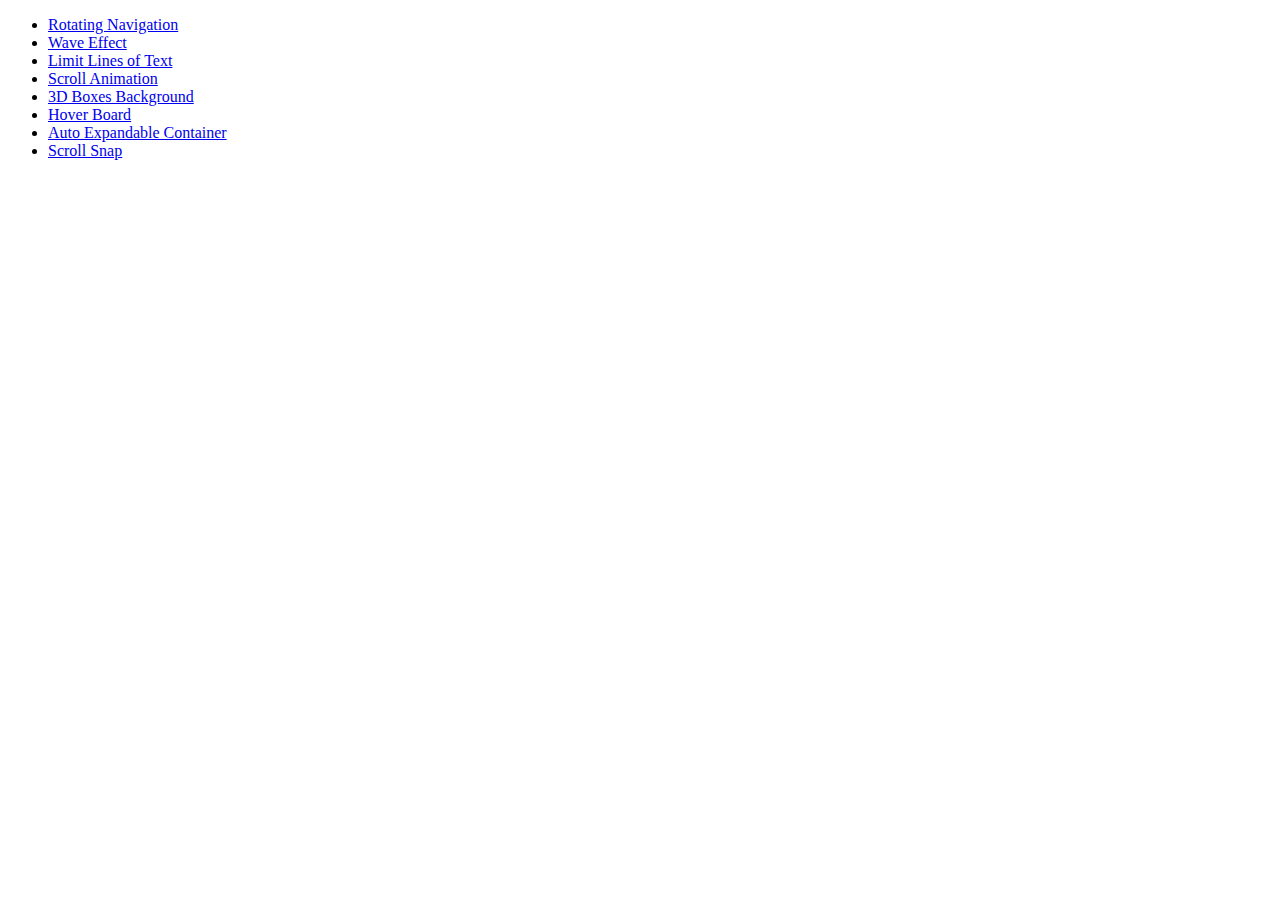
<file: Index.html>
<!DOCTYPE html>
<html lang="en">
  <head>
    <meta charset="UTF-8" />
    <meta http-equiv="X-UA-Compatible" content="IE=edge" />
    <meta name="viewport" content="width=device-width, initial-scale=1.0" />
    <title>CSS tricks</title>
  </head>
  <body>
    <ul>
      <li>
        <a href="/rotating-navigation/index.html">Rotating Navigation</a>
      </li>
      <li>
        <a href="/wave-effect/index.html">Wave Effect</a>
      </li>
      <li>
        <a href="/limit-lines-of-text/index.html">Limit Lines of Text</a>
      </li>
      <li>
        <a href="/scroll-animation/index.html">Scroll Animation</a>
      </li>
      <li>
        <a href="/limit-lines-of-text/index.html">3D Boxes Background</a>
      </li>
      <li>
        <a href="/hover-board/index.html">Hover Board</a>
      </li>
      <li>
        <a href="/hover-board/index.html">Auto Expandable Container</a>
      </li>
      <li>
        <a href="/scroll-snap/index.html">Scroll Snap</a>
      </li>
    </ul>
  </body>
</html>
</file>
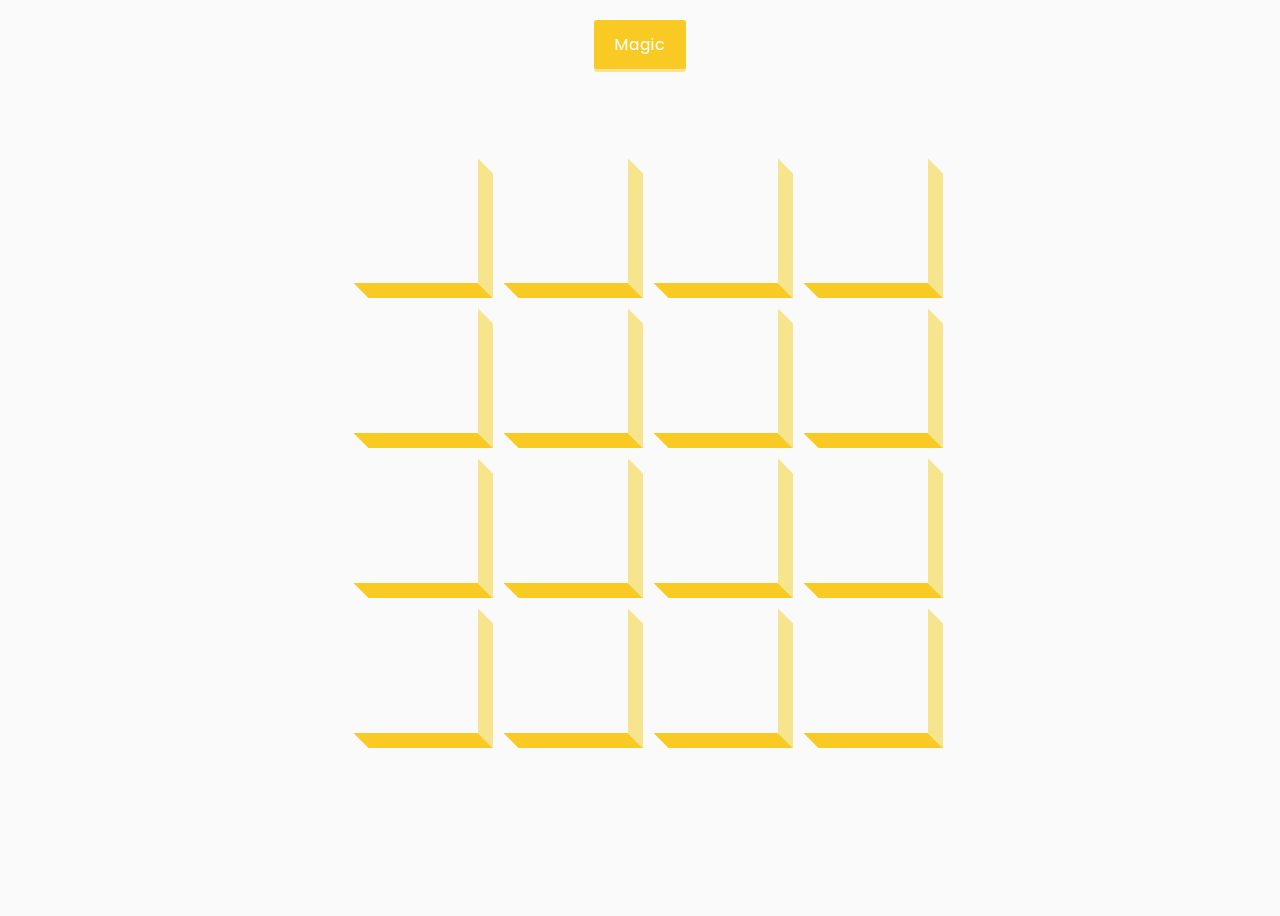
<file: 3d-boxes-background/index.html>
<!DOCTYPE html>
<html lang="en">
  <head>
    <meta charset="UTF-8" />
    <meta http-equiv="X-UA-Compatible" content="IE=edge" />
    <meta name="viewport" content="width=device-width, initial-scale=1.0" />
    <title>3D Boxes Background</title>
    <link rel="stylesheet" href="style.css" />
  </head>
  <body>
    <button id="btn" class="magic">Magic</button>
    <div id="boxes" class="boxes big"></div>
    <script src="main.js"></script>
  </body>
</html>
</file>
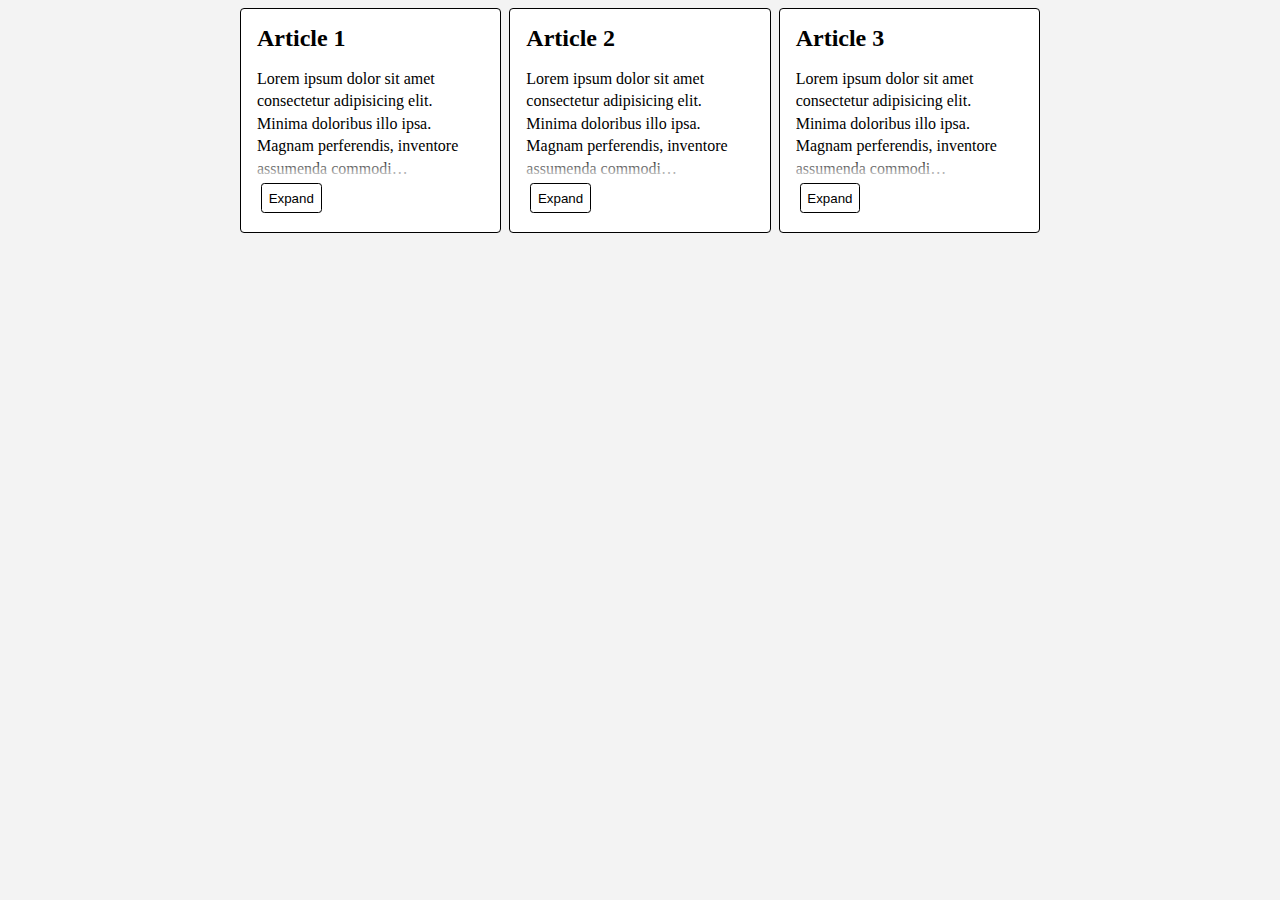
<file: limit lines of text/index.html>
<!DOCTYPE html>
<html lang="en">
  <head>
    <meta charset="UTF-8" />
    <meta http-equiv="X-UA-Compatible" content="IE=edge" />
    <meta name="viewport" content="width=device-width, initial-scale=1.0" />
    <title>Document</title>
    <link rel="stylesheet" href="./styles.css" />
  </head>
  <body>
    <section class="card-group">
      <article class="card">
        <h2>Article 1</h2>
        <p class="cutoff-text">
          Lorem ipsum dolor sit amet consectetur adipisicing elit. Minima
          doloribus illo ipsa. Magnam perferendis, inventore assumenda commodi
          exercitationem, nesciunt veritatis voluptatum similique quae, eius et
          odit voluptates in deleniti atque?Lorem ipsum dolor sit amet
          consectetur adipisicing elit. Minima doloribus illo ipsa. Magnam
          perferendis, inventore assumenda commodi exercitationem, nesciunt
          veritatis voluptatum similique quae, eius et odit voluptates in
          deleniti atque?Lorem ipsum dolor sit amet consectetur adipisicing
          elit. Minima doloribus illo ipsa. Magnam perferendis, inventore
          assumenda commodi exercitationem, nesciunt veritatis voluptatum
          similique quae, eius et odit voluptates in deleniti atque?
        </p>
        <input type="checkbox" class="expand-btn" />
      </article>
      <article class="card">
        <h2>Article 2</h2>
        <p class="cutoff-text">
          Lorem ipsum dolor sit amet consectetur adipisicing elit. Minima
          doloribus illo ipsa. Magnam perferendis, inventore assumenda commodi
          exercitationem, nesciunt veritatis voluptatum similique quae, eius et
          odit voluptates in deleniti atque?Lorem ipsum dolor sit amet
          consectetur adipisicing elit. Minima doloribus illo ipsa. Magnam
          perferendis, inventore assumenda commodi exercitationem, nesciunt
          veritatis voluptatum similique quae, eius et odit voluptates in
          deleniti atque?
        </p>
        <input type="checkbox" class="expand-btn" />
      </article>
      <article class="card">
        <h2>Article 3</h2>
        <p class="cutoff-text">
          Lorem ipsum dolor sit amet consectetur adipisicing elit. Minima
          doloribus illo ipsa. Magnam perferendis, inventore assumenda commodi
          exercitationem, nesciunt veritatis voluptatum similique quae, eius et
          odit voluptates in deleniti atque?
        </p>
        <input type="checkbox" class="expand-btn" />
      </article>
    </section>
  </body>
</html>
</file>
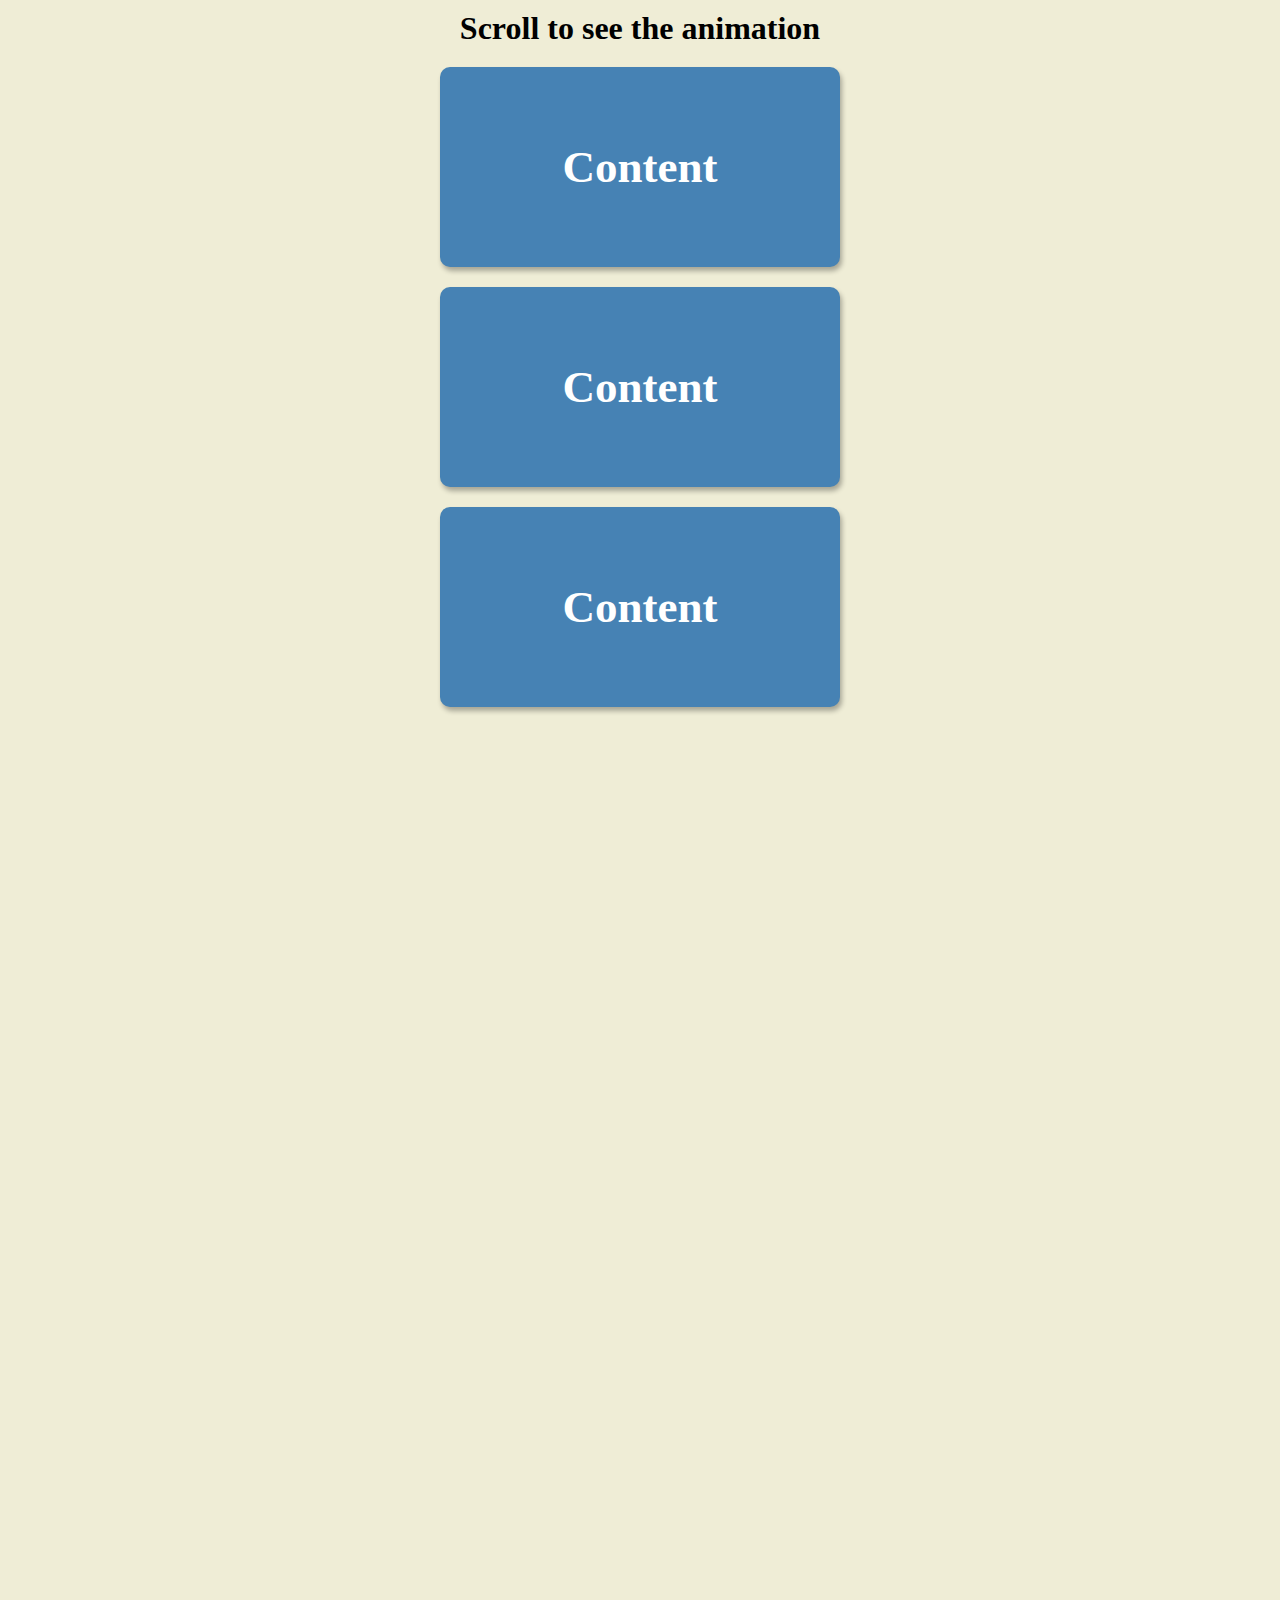
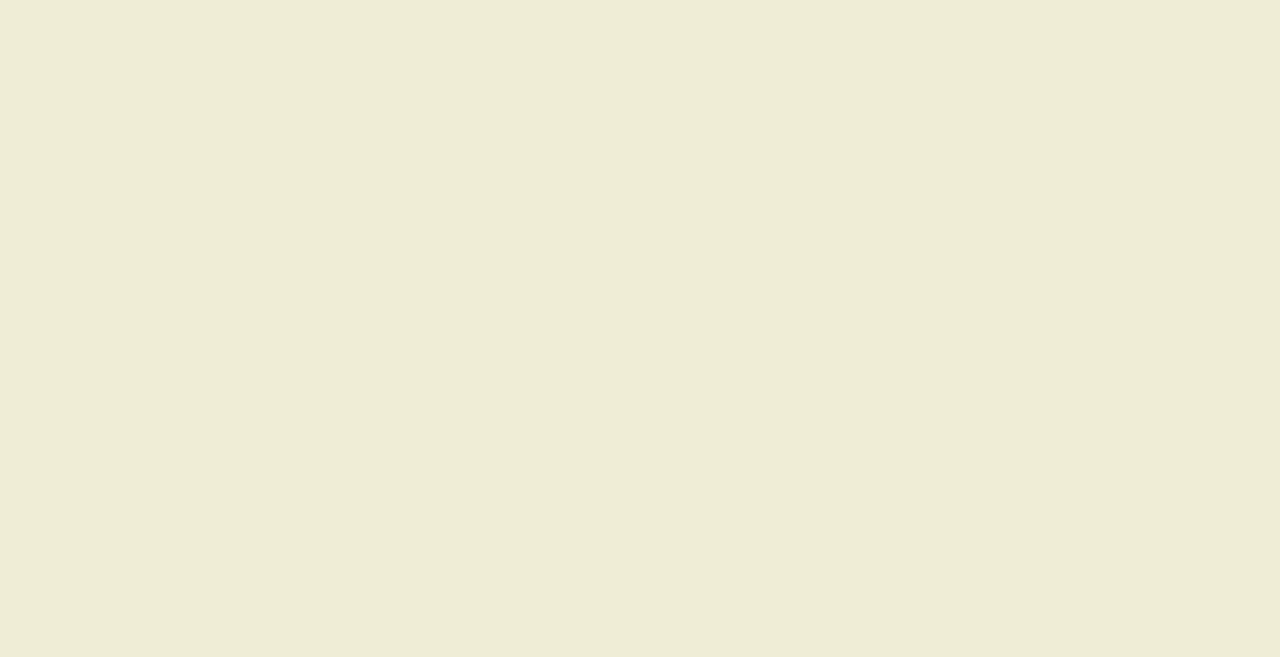
<file: scroll animation/index.html>
<!DOCTYPE html>
<html lang="en">
  <head>
    <meta charset="UTF-8" />
    <meta http-equiv="X-UA-Compatible" content="IE=edge" />
    <meta name="viewport" content="width=device-width, initial-scale=1.0" />
    <title>Scroll Animation</title>
    <link rel="stylesheet" href="style.css" />
  </head>
  <body>
    <h1>Scroll to see the animation</h1>
    <div class="box"><h2>Content</h2></div>
    <div class="box"><h2>Content</h2></div>
    <div class="box"><h2>Content</h2></div>
    <div class="box"><h2>Content</h2></div>
    <div class="box"><h2>Content</h2></div>
    <div class="box"><h2>Content</h2></div>
    <div class="box"><h2>Content</h2></div>
    <div class="box"><h2>Content</h2></div>
    <div class="box"><h2>Content</h2></div>
    <div class="box"><h2>Content</h2></div>
    <script src="main.js"></script>
  </body>
</html>
</file>
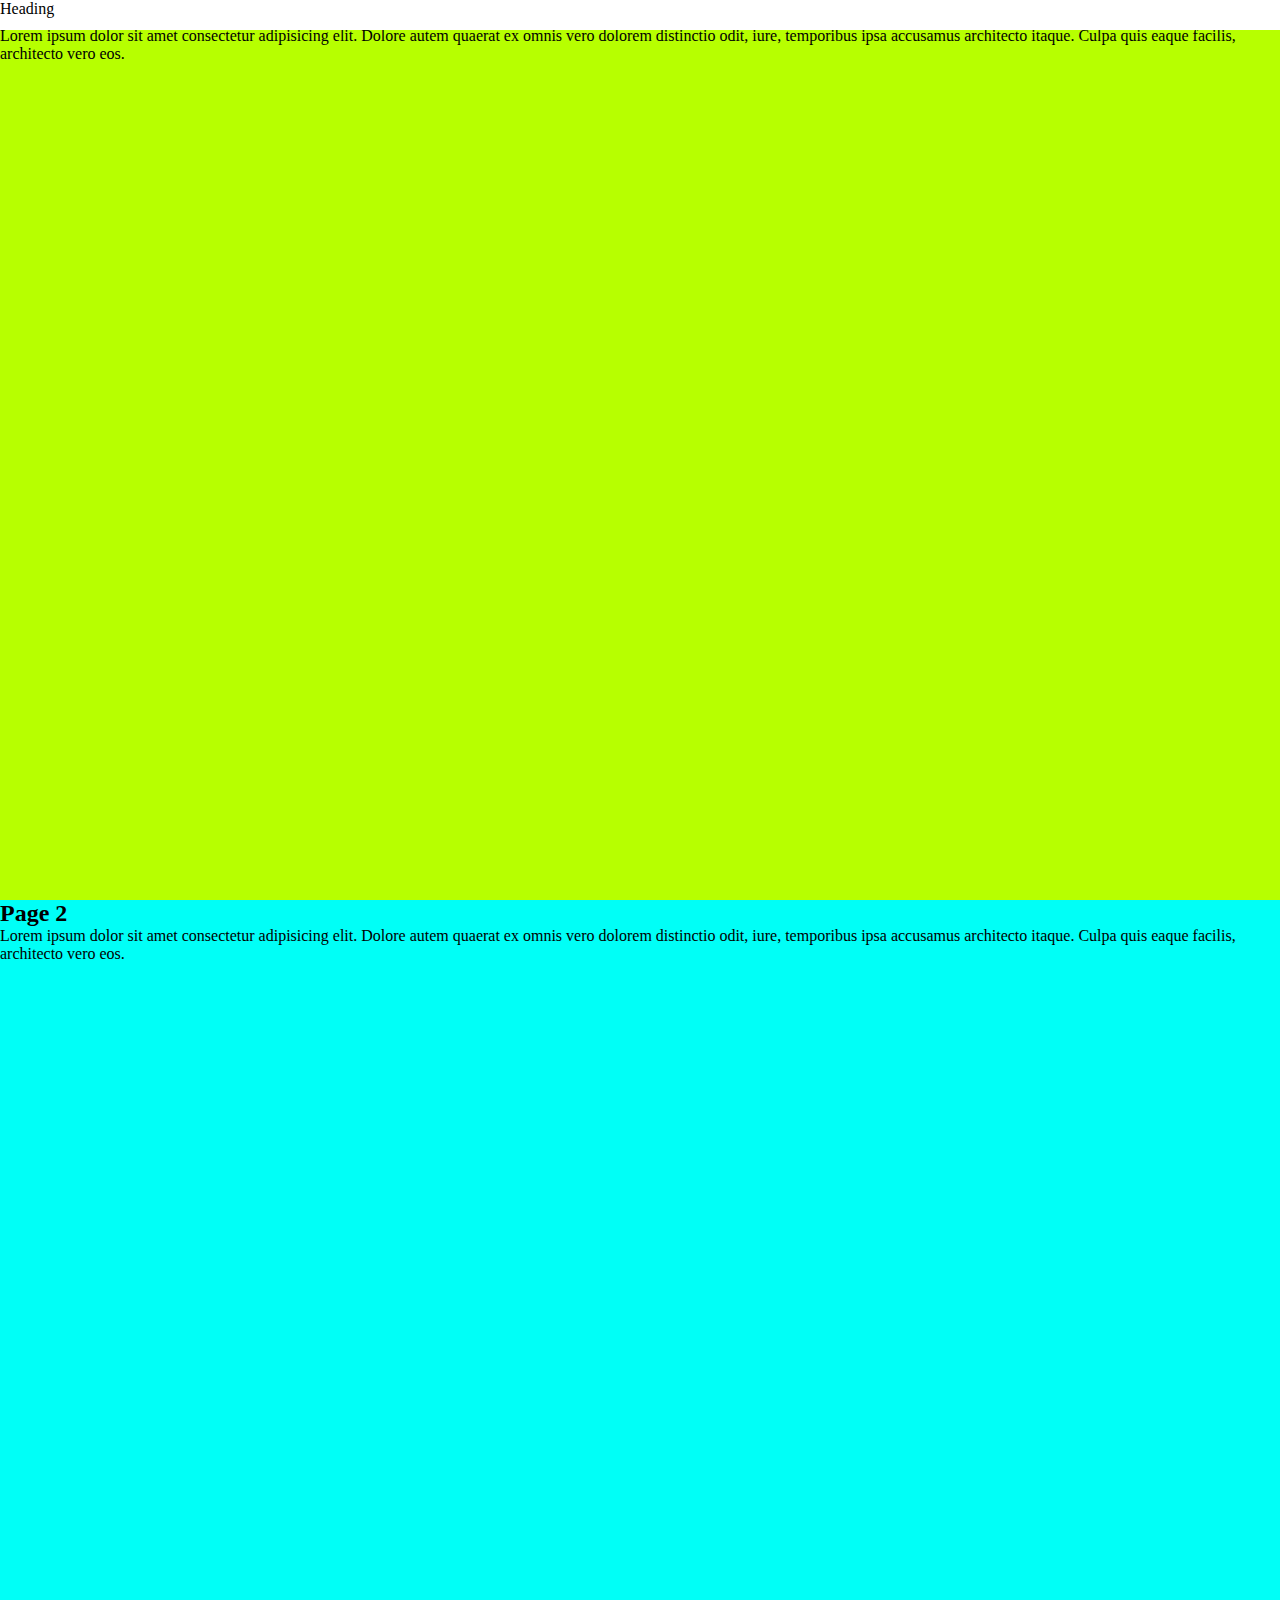
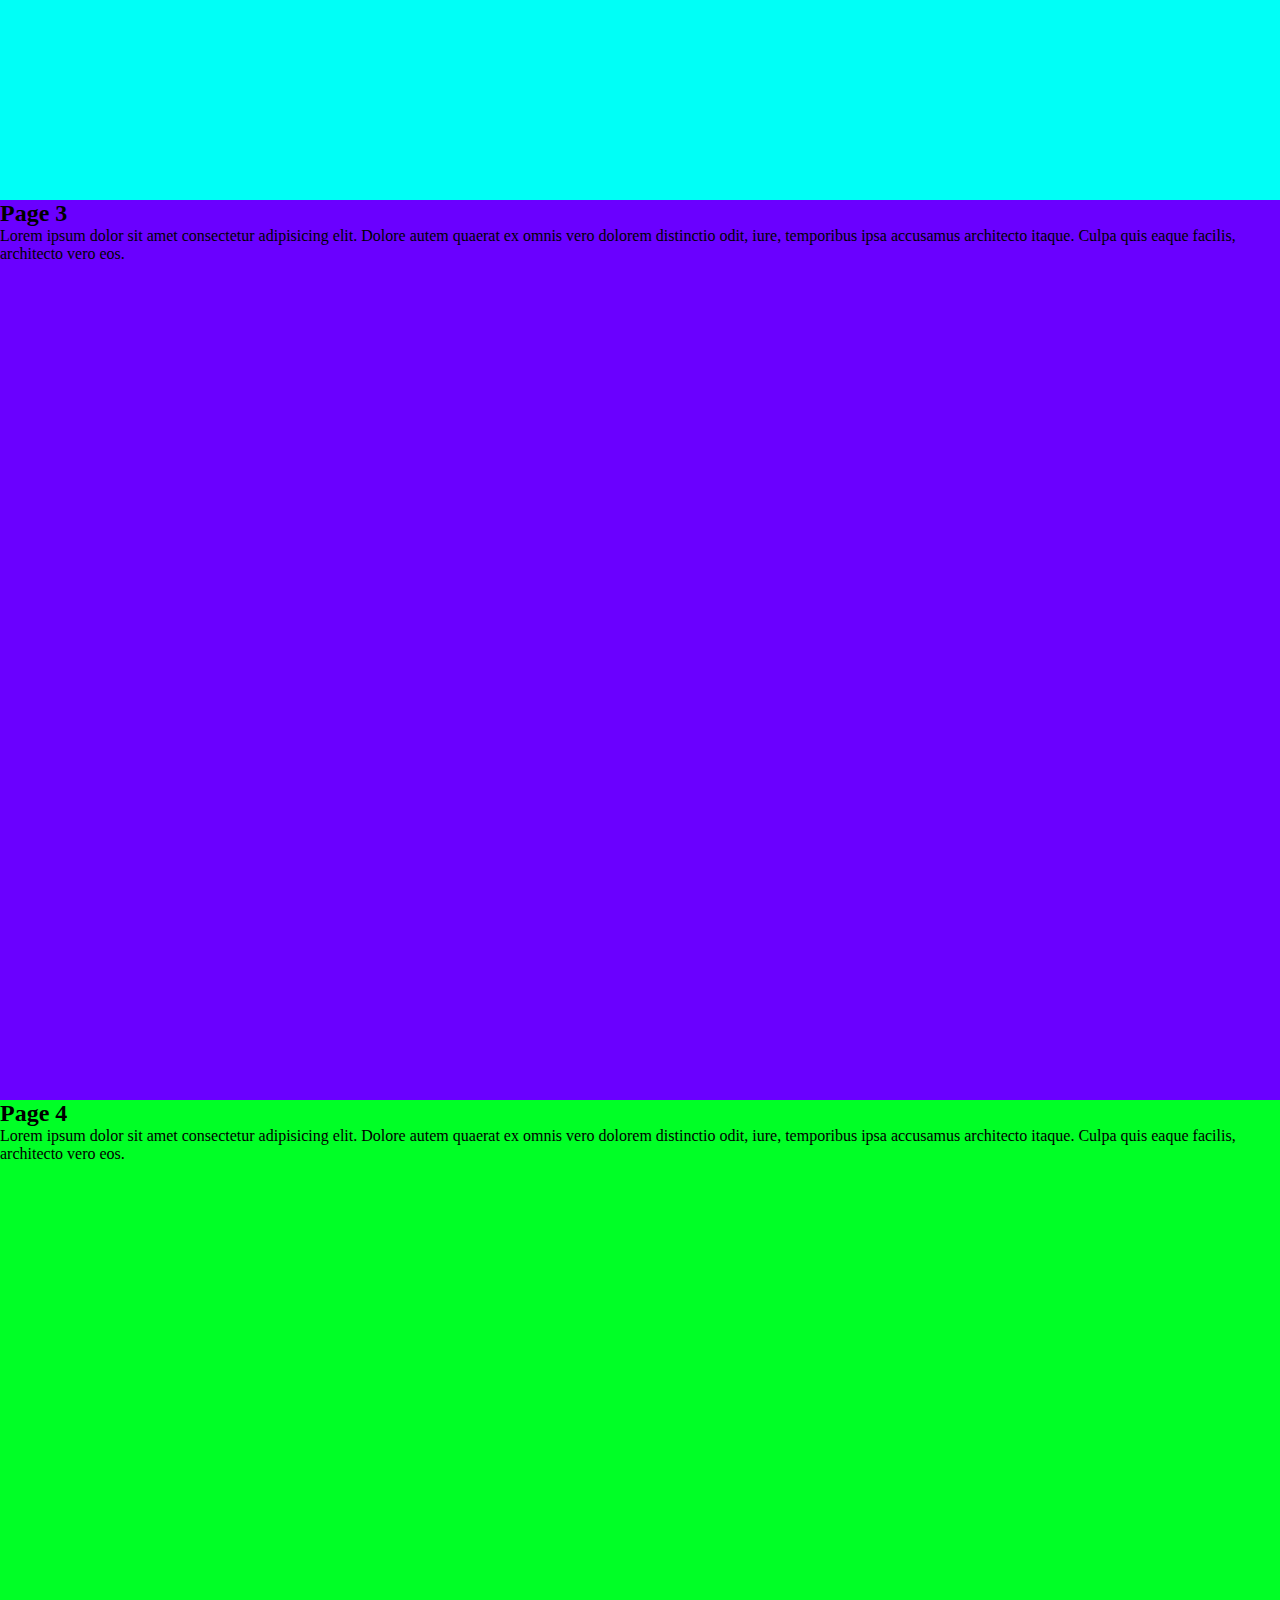
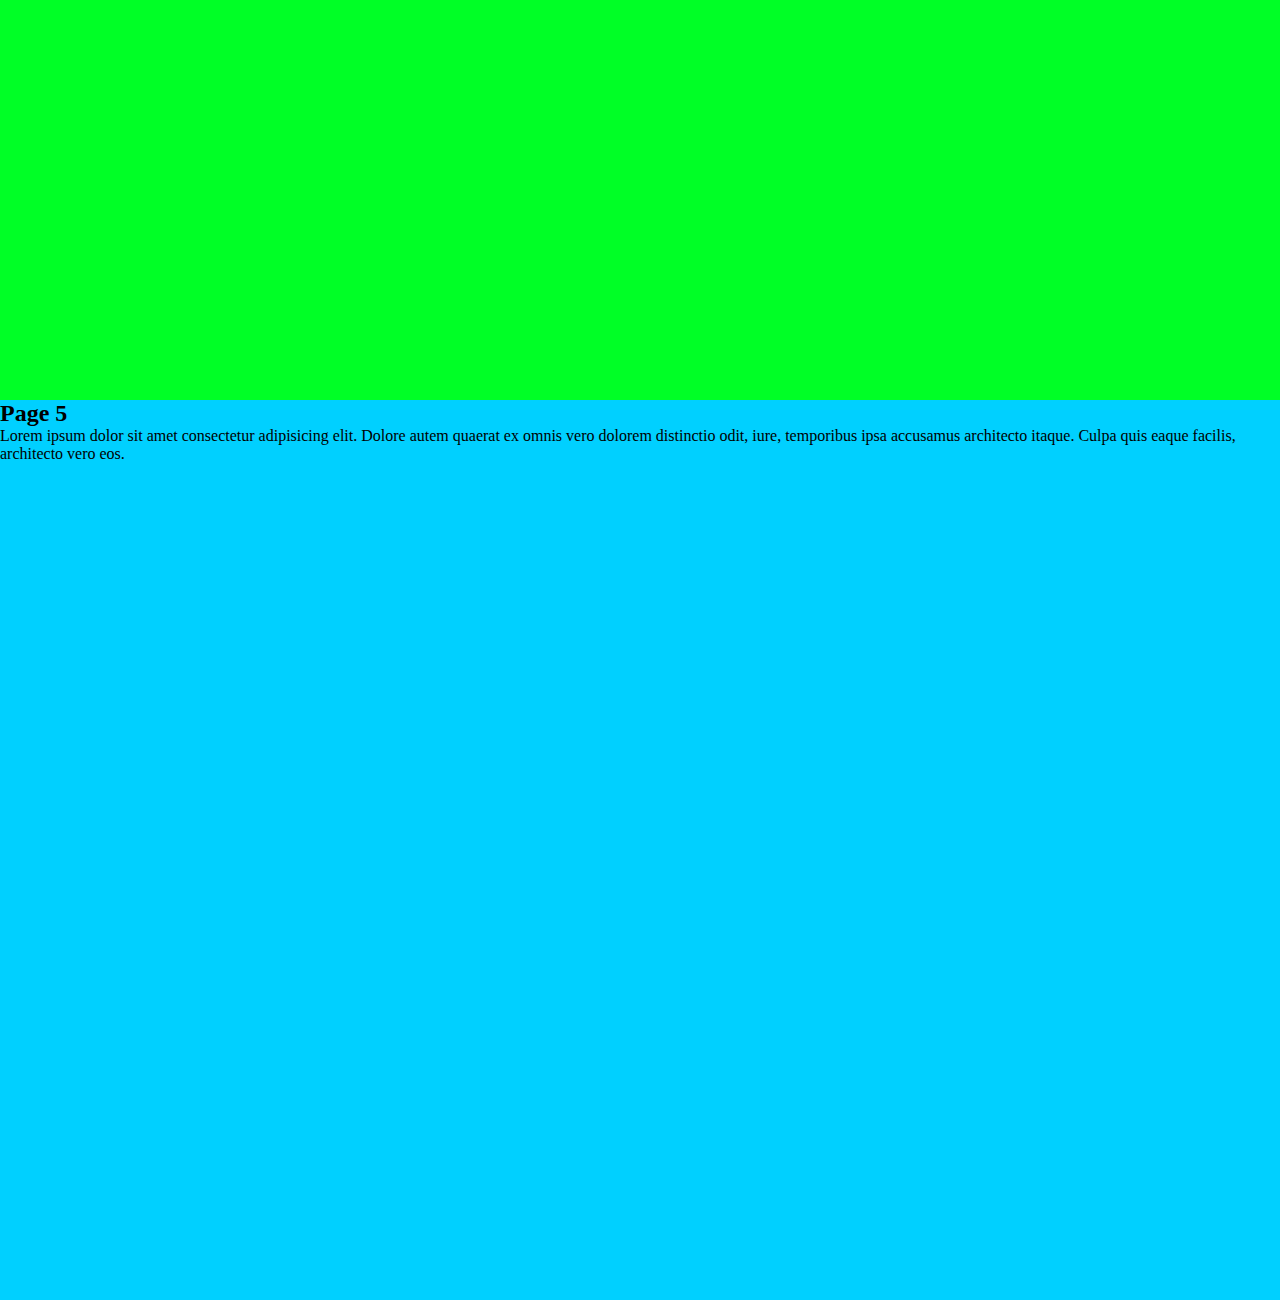
<file: scroll-snap/index.html>
<!DOCTYPE html>
<html lang="en">
  <head>
    <meta charset="UTF-8" />
    <meta http-equiv="X-UA-Compatible" content="IE=edge" />
    <meta name="viewport" content="width=device-width, initial-scale=1.0" />
    <link rel="stylesheet" href="style.css" />
    <title>Document</title>
  </head>
  <body>
    <nav>Heading</nav>
    <div>
      <section style="background-color: rgb(183, 255, 0)">
        <h2>Page 1</h2>
        <p>
          Lorem ipsum dolor sit amet consectetur adipisicing elit. Dolore autem
          quaerat ex omnis vero dolorem distinctio odit, iure, temporibus ipsa
          accusamus architecto itaque. Culpa quis eaque facilis, architecto vero
          eos.
        </p>
      </section>
      <section style="background-color: rgb(0, 255, 247)">
        <h2>Page 2</h2>
        <p>
          Lorem ipsum dolor sit amet consectetur adipisicing elit. Dolore autem
          quaerat ex omnis vero dolorem distinctio odit, iure, temporibus ipsa
          accusamus architecto itaque. Culpa quis eaque facilis, architecto vero
          eos.
        </p>
      </section>
      <section style="background-color: rgb(106, 0, 255)">
        <h2>Page 3</h2>
        <p>
          Lorem ipsum dolor sit amet consectetur adipisicing elit. Dolore autem
          quaerat ex omnis vero dolorem distinctio odit, iure, temporibus ipsa
          accusamus architecto itaque. Culpa quis eaque facilis, architecto vero
          eos.
        </p>
      </section>
      <section style="background-color: rgb(0, 255, 38)">
        <h2>Page 4</h2>
        <p>
          Lorem ipsum dolor sit amet consectetur adipisicing elit. Dolore autem
          quaerat ex omnis vero dolorem distinctio odit, iure, temporibus ipsa
          accusamus architecto itaque. Culpa quis eaque facilis, architecto vero
          eos.
        </p>
      </section>
      <section style="background-color: rgb(0, 208, 255)">
        <h2>Page 5</h2>
        <p>
          Lorem ipsum dolor sit amet consectetur adipisicing elit. Dolore autem
          quaerat ex omnis vero dolorem distinctio odit, iure, temporibus ipsa
          accusamus architecto itaque. Culpa quis eaque facilis, architecto vero
          eos.
        </p>
      </section>
    </div>
  </body>
</html>
</file>
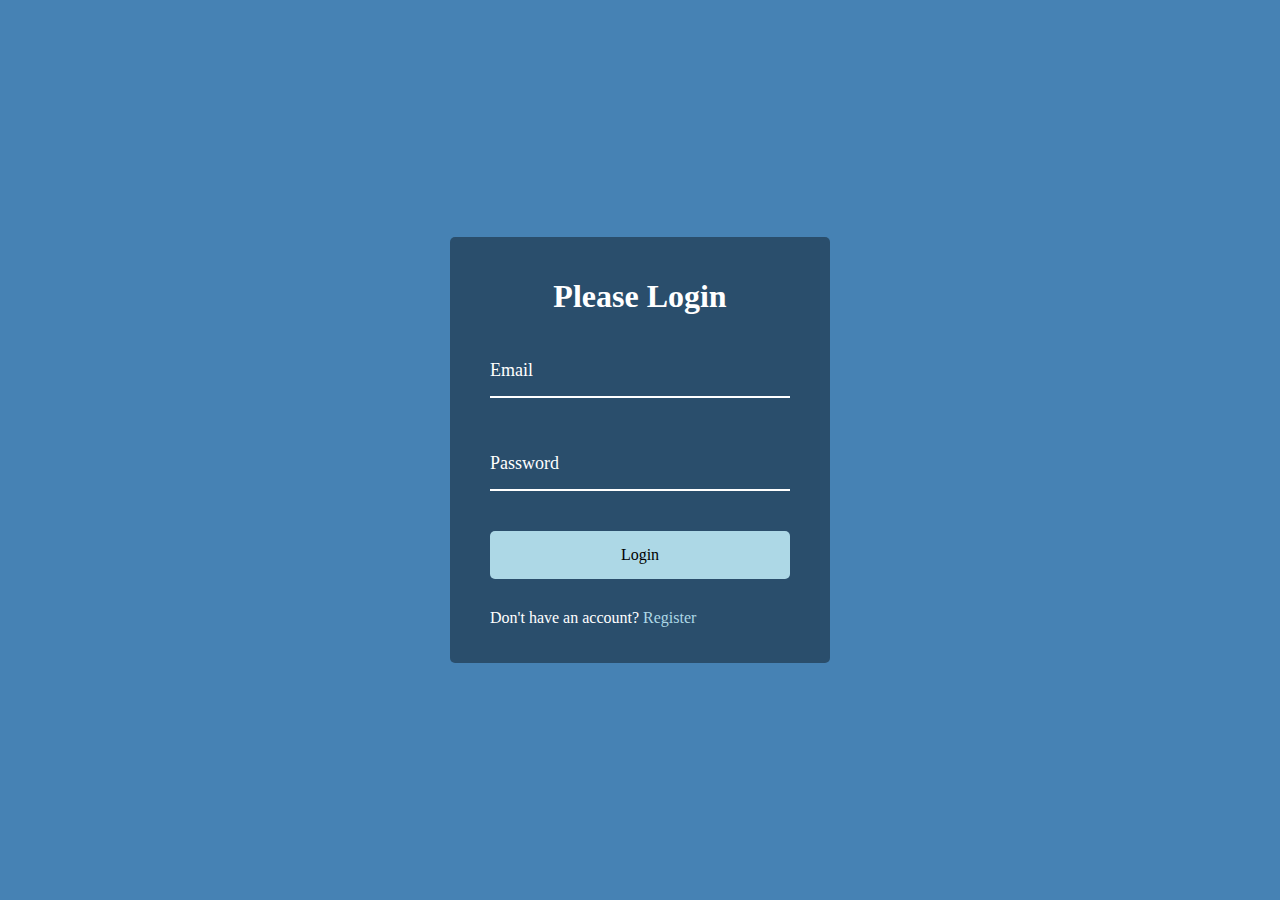
<file: wave effect/index.html>
<!DOCTYPE html>
<html lang="en">
  <head>
    <meta charset="UTF-8" />
    <meta http-equiv="X-UA-Compatible" content="IE=edge" />
    <meta name="viewport" content="width=device-width, initial-scale=1.0" />
    <title>Form Input Wave</title>
    <link rel="stylesheet" href="style.css" />
  </head>
  <body>
    <div class="container">
      <h1>Please Login</h1>
      <form>
        <div class="form-control">
          <input type="text" required id="email" />
          <label for="email">Email</label>
        </div>
        <div class="form-control">
          <input type="password" required id="password" />
          <label for="password">Password</label>
        </div>
        <button class="btn">Login</button>
        <p class="text">Don't have an account? <a href="#">Register</a></p>
      </form>
    </div>
    <script src="main.js"></script>
  </body>
</html>
</file>
<file: 3d-boxes-background/style.css>
@import url('https://fonts.googleapis.com/css2?family=Roboto:wght@400;700&display=swap');
@import url('https://fonts.googleapis.com/css2?family=Poppins&display=swap');

* {
  box-sizing: border-box;
}

body {
  font-family: "Roboto", sans-serif;
  display: flex;
  flex-direction: column;
  align-items: center;
  justify-content: center;
  height: 100vh;
  overflow: hidden;
  background-color: #fafafa;
}

.magic {
  background-color: #f9ca24;
  color: #fff;
  font-family: 'Poppins', sans-serif;
  border-radius: 3px;
  border: 0;
  font-size: 16px;
  padding: 12px 20px;
  cursor: pointer;
  position: fixed;
  top: 20px;
  letter-spacing: 1px;
  box-shadow: 0 3px rgba(249, 202, 36, 0.5);
  z-index: 100;
}

.magic:focus {
  outline: none;
}

.magic:active {
  box-shadow: none;
  transform: translateY(2px);
}

.boxes {
  height: 500px;
  width: 500px;
  display: flex;
  flex-wrap: wrap;
  justify-content: space-around;
  position: relative;
  transition: transform 0.4s ease;
}

.boxes.big {
  width: 600px;
  height: 600px;
}

.boxes.big .box {
  transform: rotateZ(360deg);
}

.box {
  background-image: url('https://media.giphy.com/media/EZqwsBSPlvSda/giphy.gif');
  background-repeat: no-repeat;
  background-size: 500px 500px;
  position: relative;
  height: 125px;
  width: 125px;
  transition: transform 0.4s ease;
}

.box:after {
  content: "";
  background-color: #f6e58d;
  position: absolute;
  top:8px;
  right: -15px;
  height: 100%;
  width: 15px;
  transform: skewY(45deg);
}

.box:before {
  content: "";
  background-color: #f9ca24;
  position: absolute;
  bottom:-15px;
  left: 8px;
  height: 15px;
  width: 100%;
  transform: skewX(45deg);
}
</file>
<file: limit lines of text/styles.css>
*, *::before, *::after {
  box-sizing: border-box;
}

body {
  background: #F3F3F3;
  overflow: hidden;
}

.card-group {
  display: grid;
  grid-template-columns: repeat(3, 1fr);
  gap: 0.5rem;
  align-items: flex-start;
  max-width: 800px;
  margin-left: auto;
  margin-right: auto;
}

.card {
  background: white;
  padding: 1rem;
  border: 1px solid black;
  border-radius: .25em;
}

h2, p {
  margin: 0
}

h2 {
  margin-bottom: 1rem;
}


.expand-btn::before {
  content: "Expand"
}

.expand-btn:checked::before {
  content: "Collapse"
}


.expand-btn:hover {
  background-color: #ccc;
}

.expand-btn {
  appearance: none;
  border: 1px solid black;
  padding: 0.5em;
  border-radius: 0.25em;
}

.cutoff-text:has(+ .expand-btn:not(:checked))::before {
  content: "";
  position: absolute;
  height: calc(1em * var(--line-height));
  width: 100%;
  bottom: 0;
  pointer-events: none;
  background: linear-gradient(to bottom, transparent, white);
}



/* Approach 1 - -webkit-box */
.cutoff-text {
  --max-lines: 5;
  --line-height: 1.4;

  -webkit-line-clamp: var(--max-lines);
  line-height: var(--line-height);
  display: -webkit-box;
  overflow: hidden;
  -webkit-box-orient: vertical;
  position: relative;
}


.cutoff-text:has(+ .expand-btn:checked) {
  -webkit-line-clamp: unset;
}


/* Approach 2 - max-height*/
/* .cutoff-text {
  --max-lines: 5;
  --line-height: 1.4;
  
  max-height: calc(var(--max-lines) * 1em * var(--line-height));
  line-height: var(--line-height);
  overflow: hidden;
  position: relative;
  text-overflow: ellipsis;
}

.cutoff-text:has(+ .expand-btn:checked) {
  max-height: none;
} */
</file>
<file: scroll animation/style.css>
* {
  box-sizing: border-box;
}

body {
  display: flex;
  flex-direction: column;
  align-items: center;
  justify-content: center;
  margin: 0;
  background-color: #efedd6;
  overflow-x: hidden;
}

h1 {
  margin: 10px;
}

.box {
  background-color: steelblue;
  color: #fff;
  display: flex;
  align-items: center;
  justify-content: center;
  width: 400px;
  height: 200px;
  margin: 10px;
  border-radius: 10px;
  box-shadow: 2px 4px 5px rgba(0,0,0,0.3);
  transform: translateX(400%);
  transition: transform 0.4s ease;
}

.box:nth-of-type(even) {
  transform: translateX(-400%);
}

.box.show {
  transform: translateX(0);
}

.box h2 {
  font-size: 45px;
}
</file>
<file: scroll-snap/style.css>
html {
 scroll-snap-type: y mandatory;
 
}
* {
  margin: 0;
}
body {
  display: flex;
  flex-direction: column;
}
section {
  height: 100vh;
  scroll-snap-align: start;
  scroll-snap-stop: always;
  scroll-margin-top: 30px;
}

nav {
  height: 30px;
  position: fixed;
  background-color: white;
  width: 100%;
}
</file>
<file: wave effect/style.css>
@import url('https://fonts.googleapis.com/css?family=Muli&display=swap');


* {
  box-sizing: border-box;
}

body {
  font-family: "Muli" sans-serif;
  background-color: steelblue;
  color: #fff;
  display: flex;
  flex-direction: column;
  align-items: center;
  justify-content: center;
  height: 100vh;
  overflow: hidden;
  margin: 0;
}

.container {
  background-color: rgba(0, 0, 0, 0.4);
  padding: 20px 40px;
  border-radius: 5px;
}

.container  h1 {
  text-align: center;
  margin-bottom: 30px;
}

.container a { 
  text-decoration: none;
  color: lightblue;
}

.btn {
  cursor: pointer;
  display: inline-block;
  width: 100%;
  background-color: lightblue;
  padding: 15px;
  font-family: inherit;
  font-size: 16px;
  border: 0;
  border-radius: 5px;
}

.btn:focus {
  outline: 0;
}

.btn:active {
  transform: scale(0.98);
}

.text {
  margin-top: 30px;
}

.form-control {
  position: relative;
  margin: 20px 0 40px;
  width: 300px;
}

.form-control input {
  background-color: transparent;
  border: 0;
  border-bottom: 2px #fff solid;
  display: block;
  width: 100%;
  padding: 15px 0;
  font-size: 18px;
  color: #fff;
}

.form-control input:focus, .form-control input:valid {
  outline: 0;
  border-bottom-color: lightblue;
}

.form-control label {
  position: absolute;
  top: 15px;
  left: 0;
  cursor: text;
}

.form-control label span {
  display: inline-block;
  font-size: 18px;
  min-width: 5px;
  transition: transform 0.3s cubic-bezier(0.68, -0.55, 0.265, 1.55)
}

.form-control input:focus + label span, .form-control input:valid + label span {
  color: lightblue;
  transform: translateY(-30px);
}
</file>
